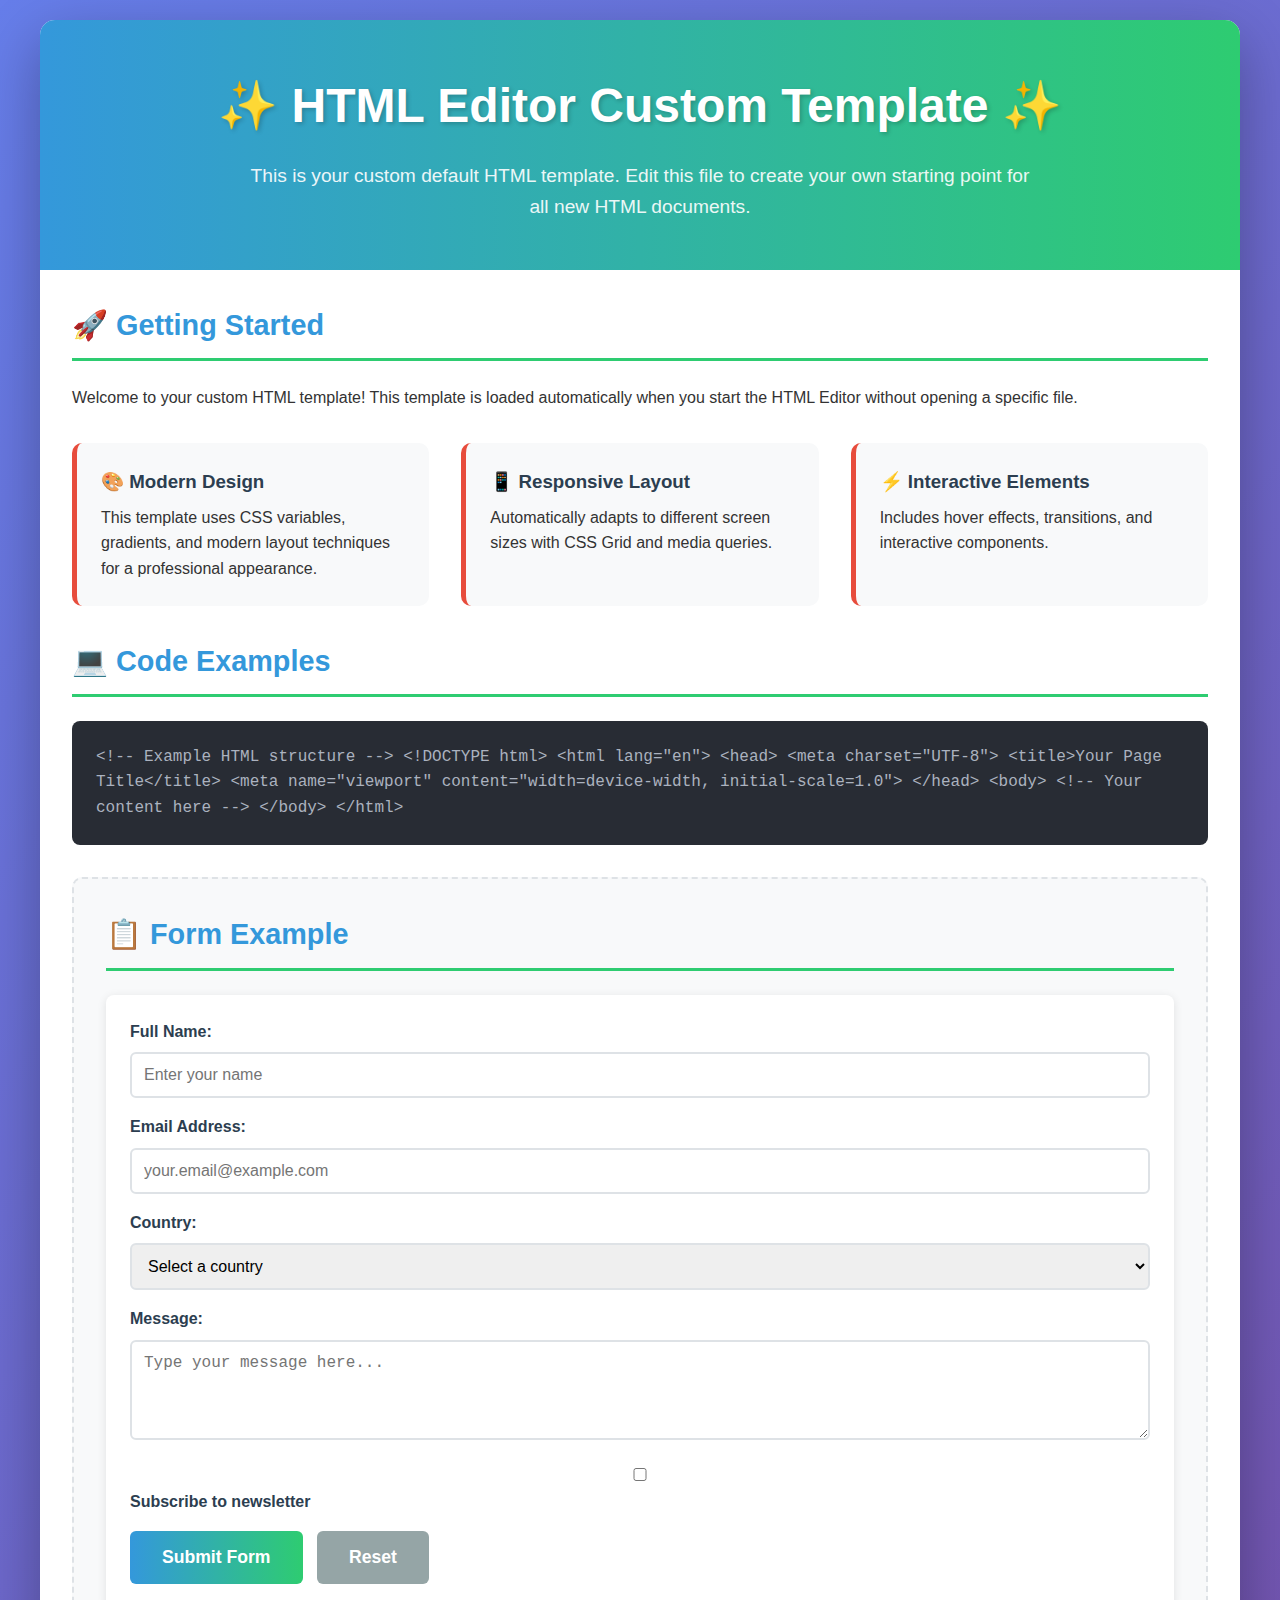
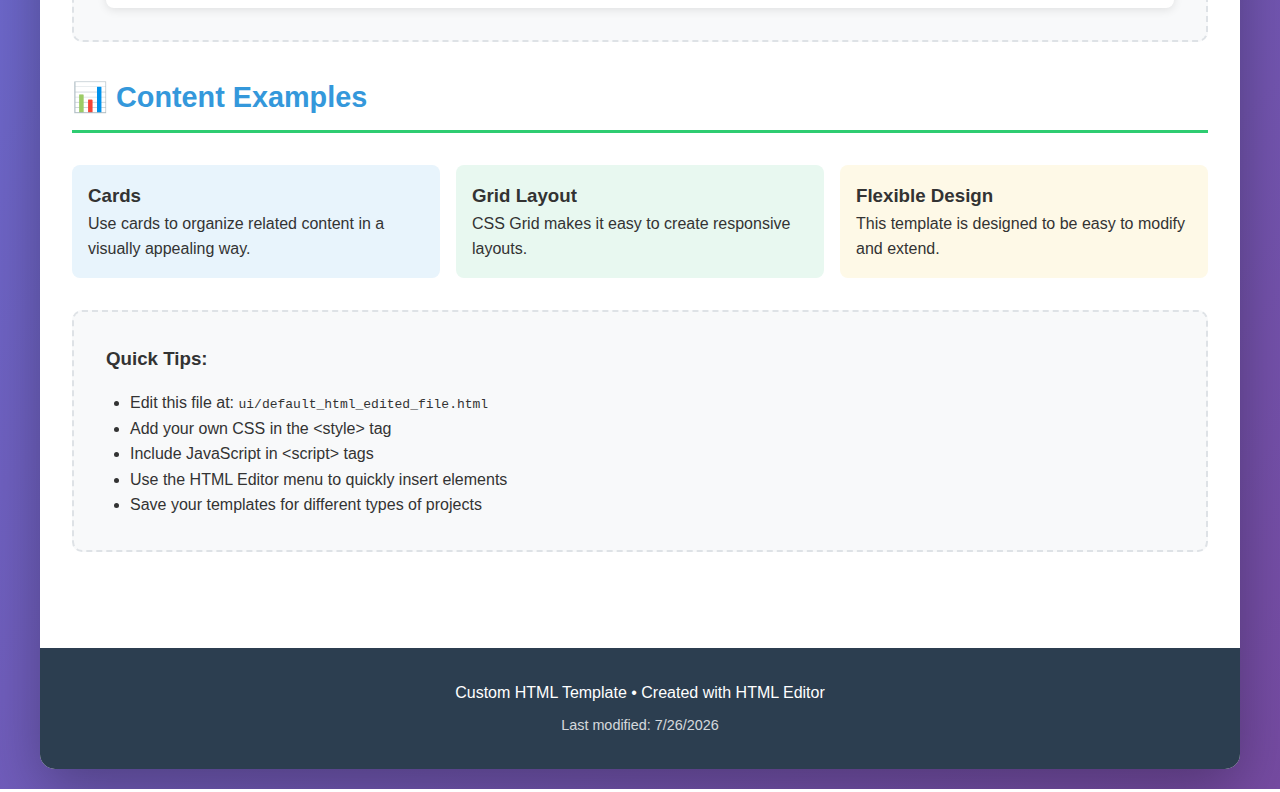
<file: ui/default_html_edited_file.html>
<!DOCTYPE html>
<html lang="en">
<head>
    <meta charset="UTF-8">
    <meta name="viewport" content="width=device-width, initial-scale=1.0">
    <title>My Custom HTML Template</title>
    <meta name="description" content="Custom HTML template for the HTML Editor">
    <meta name="author" content="Your Name">
    <style>
        :root {
            --primary-color: #3498db;
            --secondary-color: #2ecc71;
            --accent-color: #e74c3c;
            --text-color: #333;
            --light-bg: #f8f9fa;
            --dark-bg: #2c3e50;
        }
        
        * {
            margin: 0;
            padding: 0;
            box-sizing: border-box;
        }
        
        body {
            font-family: 'Segoe UI', Tahoma, Geneva, Verdana, sans-serif;
            line-height: 1.6;
            color: var(--text-color);
            background: linear-gradient(135deg, #667eea 0%, #764ba2 100%);
            min-height: 100vh;
            padding: 20px;
        }
        
        .container {
            max-width: 1200px;
            margin: 0 auto;
            background: white;
            border-radius: 15px;
            box-shadow: 0 20px 60px rgba(0,0,0,0.3);
            overflow: hidden;
        }
        
        header {
            background: linear-gradient(to right, var(--primary-color), var(--secondary-color));
            color: white;
            padding: 3rem 2rem;
            text-align: center;
        }
        
        header h1 {
            font-size: 3rem;
            margin-bottom: 1rem;
            text-shadow: 2px 2px 4px rgba(0,0,0,0.2);
        }
        
        header p {
            font-size: 1.2rem;
            opacity: 0.9;
            max-width: 800px;
            margin: 0 auto;
        }
        
        .content-section {
            padding: 2rem;
        }
        
        .section-title {
            color: var(--primary-color);
            border-bottom: 3px solid var(--secondary-color);
            padding-bottom: 10px;
            margin-bottom: 1.5rem;
            font-size: 1.8rem;
        }
        
        .features-grid {
            display: grid;
            grid-template-columns: repeat(auto-fit, minmax(300px, 1fr));
            gap: 2rem;
            margin: 2rem 0;
        }
        
        .feature-card {
            background: var(--light-bg);
            border-radius: 10px;
            padding: 1.5rem;
            transition: transform 0.3s ease, box-shadow 0.3s ease;
            border-left: 5px solid var(--accent-color);
        }
        
        .feature-card:hover {
            transform: translateY(-5px);
            box-shadow: 0 10px 25px rgba(0,0,0,0.1);
        }
        
        .feature-card h3 {
            color: var(--dark-bg);
            margin-bottom: 0.5rem;
        }
        
        .demo-area {
            background: #f8f9fa;
            padding: 2rem;
            border-radius: 10px;
            margin: 2rem 0;
            border: 2px dashed #dee2e6;
        }
        
        .form-example {
            background: white;
            padding: 1.5rem;
            border-radius: 8px;
            box-shadow: 0 2px 10px rgba(0,0,0,0.1);
        }
        
        .form-group {
            margin-bottom: 1rem;
        }
        
        .form-group label {
            display: block;
            margin-bottom: 0.5rem;
            font-weight: 600;
            color: var(--dark-bg);
        }
        
        .form-group input,
        .form-group select,
        .form-group textarea {
            width: 100%;
            padding: 0.75rem;
            border: 2px solid #dee2e6;
            border-radius: 6px;
            font-size: 1rem;
            transition: border-color 0.3s ease;
        }
        
        .form-group input:focus,
        .form-group select:focus,
        .form-group textarea:focus {
            outline: none;
            border-color: var(--primary-color);
            box-shadow: 0 0 0 3px rgba(52, 152, 219, 0.2);
        }
        
        button {
            background: linear-gradient(to right, var(--primary-color), var(--secondary-color));
            color: white;
            border: none;
            padding: 1rem 2rem;
            border-radius: 6px;
            font-size: 1.1rem;
            cursor: pointer;
            transition: all 0.3s ease;
            font-weight: 600;
        }
        
        button:hover {
            transform: scale(1.05);
            box-shadow: 0 5px 15px rgba(52, 152, 219, 0.4);
        }
        
        footer {
            background: var(--dark-bg);
            color: white;
            text-align: center;
            padding: 2rem;
            margin-top: 2rem;
        }
        
        .code-block {
            background: #282c34;
            color: #abb2bf;
            padding: 1.5rem;
            border-radius: 8px;
            font-family: 'Consolas', 'Monaco', 'Courier New', monospace;
            overflow-x: auto;
            margin: 1.5rem 0;
        }
        
        @media (max-width: 768px) {
            .container {
                margin: 10px;
                border-radius: 10px;
            }
            
            header h1 {
                font-size: 2rem;
            }
            
            .features-grid {
                grid-template-columns: 1fr;
            }
        }
    </style>
</head>
<body>
    <div class="container">
        <header>
            <h1>✨ HTML Editor Custom Template ✨</h1>
            <p>This is your custom default HTML template. Edit this file to create your own starting point for all new HTML documents.</p>
        </header>
        
        <div class="content-section">
            <h2 class="section-title">🚀 Getting Started</h2>
            <p>Welcome to your custom HTML template! This template is loaded automatically when you start the HTML Editor without opening a specific file.</p>
            
            <div class="features-grid">
                <div class="feature-card">
                    <h3>🎨 Modern Design</h3>
                    <p>This template uses CSS variables, gradients, and modern layout techniques for a professional appearance.</p>
                </div>
                
                <div class="feature-card">
                    <h3>📱 Responsive Layout</h3>
                    <p>Automatically adapts to different screen sizes with CSS Grid and media queries.</p>
                </div>
                
                <div class="feature-card">
                    <h3>⚡ Interactive Elements</h3>
                    <p>Includes hover effects, transitions, and interactive components.</p>
                </div>
            </div>
            
            <h2 class="section-title">💻 Code Examples</h2>
            
            <div class="code-block">
&lt;!-- Example HTML structure --&gt;
&lt;!DOCTYPE html&gt;
&lt;html lang="en"&gt;
&lt;head&gt;
    &lt;meta charset="UTF-8"&gt;
    &lt;title&gt;Your Page Title&lt;/title&gt;
    &lt;meta name="viewport" content="width=device-width, initial-scale=1.0"&gt;
&lt;/head&gt;
&lt;body&gt;
    &lt;!-- Your content here --&gt;
&lt;/body&gt;
&lt;/html&gt;
            </div>
            
            <div class="demo-area">
                <h2 class="section-title">📋 Form Example</h2>
                
                <div class="form-example">
                    <form id="sampleForm">
                        <div class="form-group">
                            <label for="name">Full Name:</label>
                            <input type="text" id="name" name="name" placeholder="Enter your name" required>
                        </div>
                        
                        <div class="form-group">
                            <label for="email">Email Address:</label>
                            <input type="email" id="email" name="email" placeholder="your.email@example.com" required>
                        </div>
                        
                        <div class="form-group">
                            <label for="country">Country:</label>
                            <select id="country" name="country">
                                <option value="">Select a country</option>
                                <option value="us">United States</option>
                                <option value="uk">United Kingdom</option>
                                <option value="ca">Canada</option>
                                <option value="au">Australia</option>
                            </select>
                        </div>
                        
                        <div class="form-group">
                            <label for="message">Message:</label>
                            <textarea id="message" name="message" rows="4" placeholder="Type your message here..."></textarea>
                        </div>
                        
                        <div class="form-group">
                            <label>
                                <input type="checkbox" name="newsletter">
                                Subscribe to newsletter
                            </label>
                        </div>
                        
                        <button type="submit">Submit Form</button>
                        <button type="reset" style="background: #95a5a6; margin-left: 10px;">Reset</button>
                    </form>
                </div>
            </div>
            
            <h2 class="section-title">📊 Content Examples</h2>
            
            <div style="display: grid; grid-template-columns: repeat(auto-fit, minmax(250px, 1fr)); gap: 1rem; margin: 2rem 0;">
                <div style="background: #e8f4fc; padding: 1rem; border-radius: 8px;">
                    <h3>Cards</h3>
                    <p>Use cards to organize related content in a visually appealing way.</p>
                </div>
                
                <div style="background: #e8f8f0; padding: 1rem; border-radius: 8px;">
                    <h3>Grid Layout</h3>
                    <p>CSS Grid makes it easy to create responsive layouts.</p>
                </div>
                
                <div style="background: #fef9e7; padding: 1rem; border-radius: 8px;">
                    <h3>Flexible Design</h3>
                    <p>This template is designed to be easy to modify and extend.</p>
                </div>
            </div>
            
            <div class="demo-area">
                <h3>Quick Tips:</h3>
                <ul style="margin-left: 1.5rem; margin-top: 1rem;">
                    <li>Edit this file at: <code>ui/default_html_edited_file.html</code></li>
                    <li>Add your own CSS in the &lt;style&gt; tag</li>
                    <li>Include JavaScript in &lt;script&gt; tags</li>
                    <li>Use the HTML Editor menu to quickly insert elements</li>
                    <li>Save your templates for different types of projects</li>
                </ul>
            </div>
        </div>
        
        <footer>
            <p>Custom HTML Template • Created with HTML Editor</p>
            <p style="margin-top: 0.5rem; font-size: 0.9rem; opacity: 0.8;">
                Last modified: <span id="lastModified"></span>
            </p>
        </footer>
    </div>
    
    <script>
        // Set last modified date
        document.getElementById('lastModified').textContent = new Date(document.lastModified).toLocaleDateString();
        
        // Form handling
        document.getElementById('sampleForm').addEventListener('submit', function(e) {
            e.preventDefault();
            alert('Form submitted! (This is a demo)');
        });
        
        // Add some interactivity
        const featureCards = document.querySelectorAll('.feature-card');
        featureCards.forEach(card => {
            card.addEventListener('click', function() {
                this.style.borderLeftColor = '#' + Math.floor(Math.random()*16777215).toString(16);
            });
        });
        
        // Console log for debugging
        console.log('Custom HTML template loaded successfully!');
    </script>
</body>
</html>
</file>
